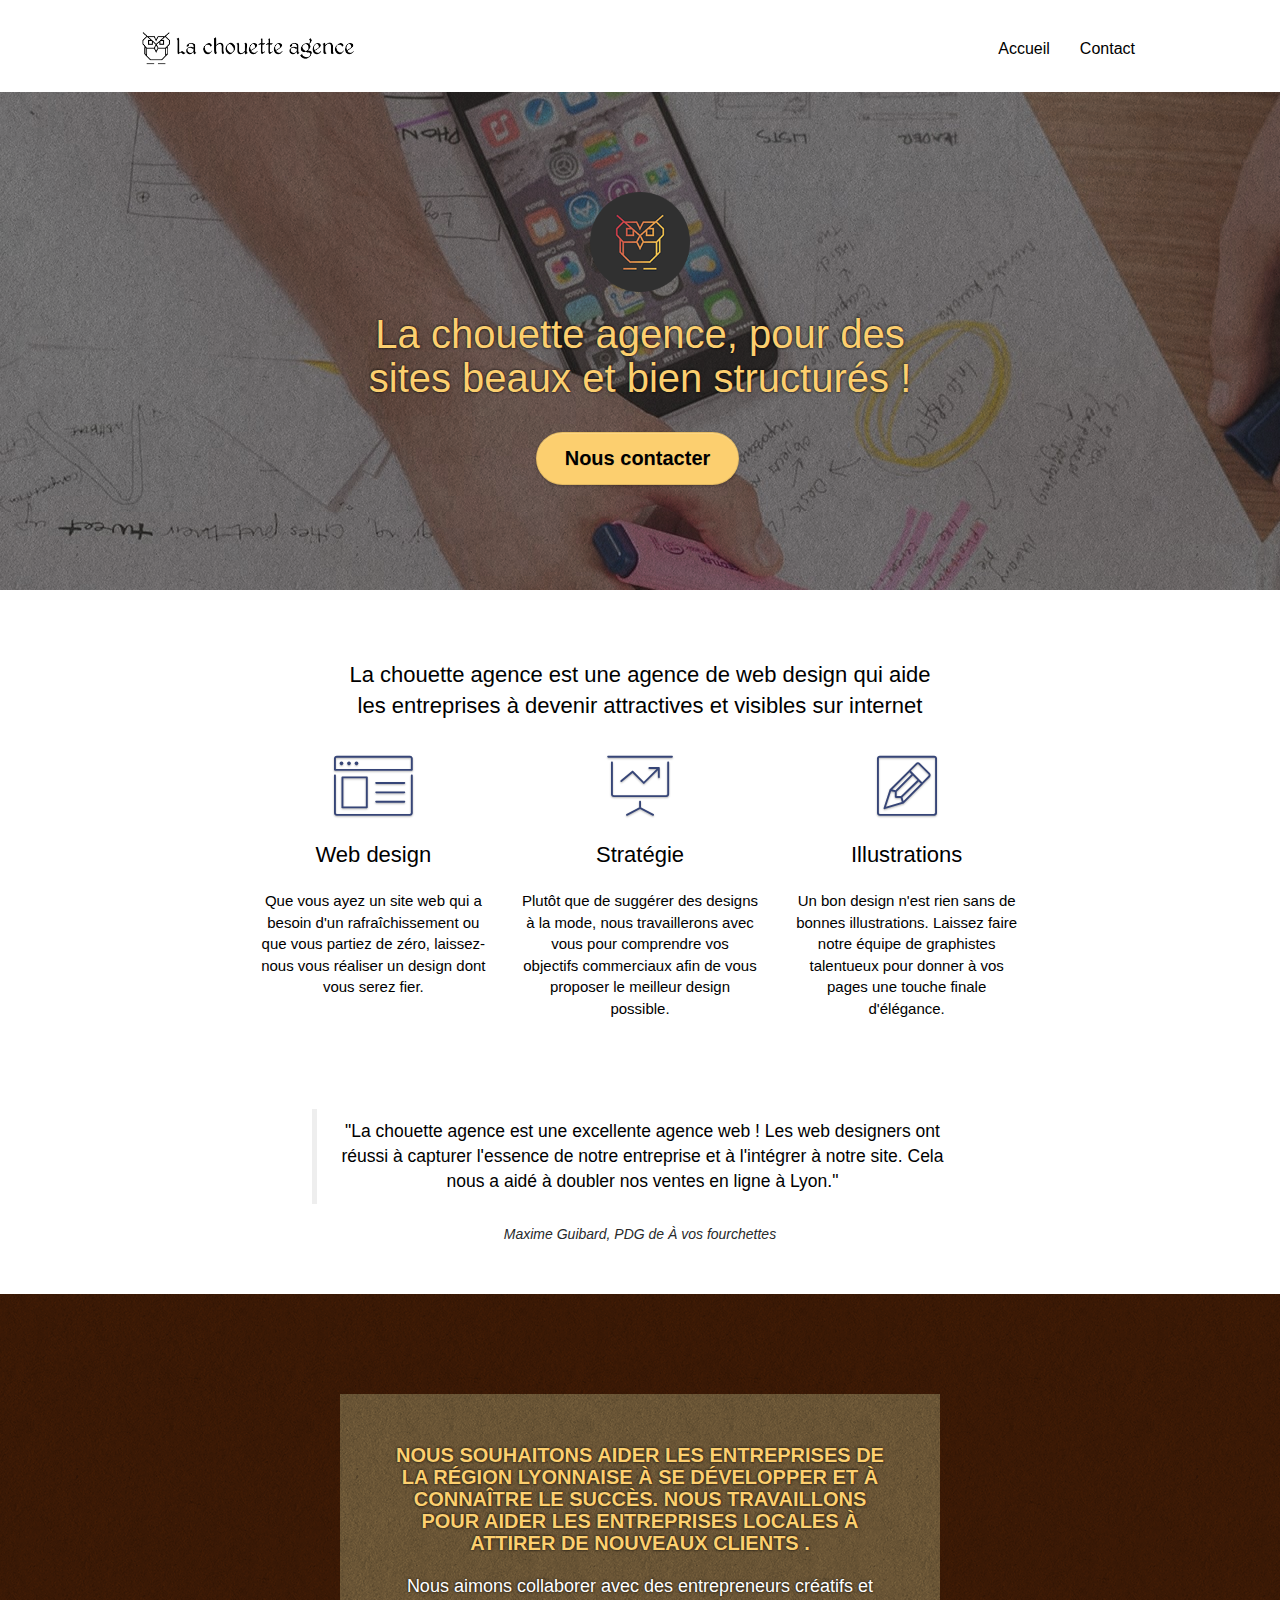
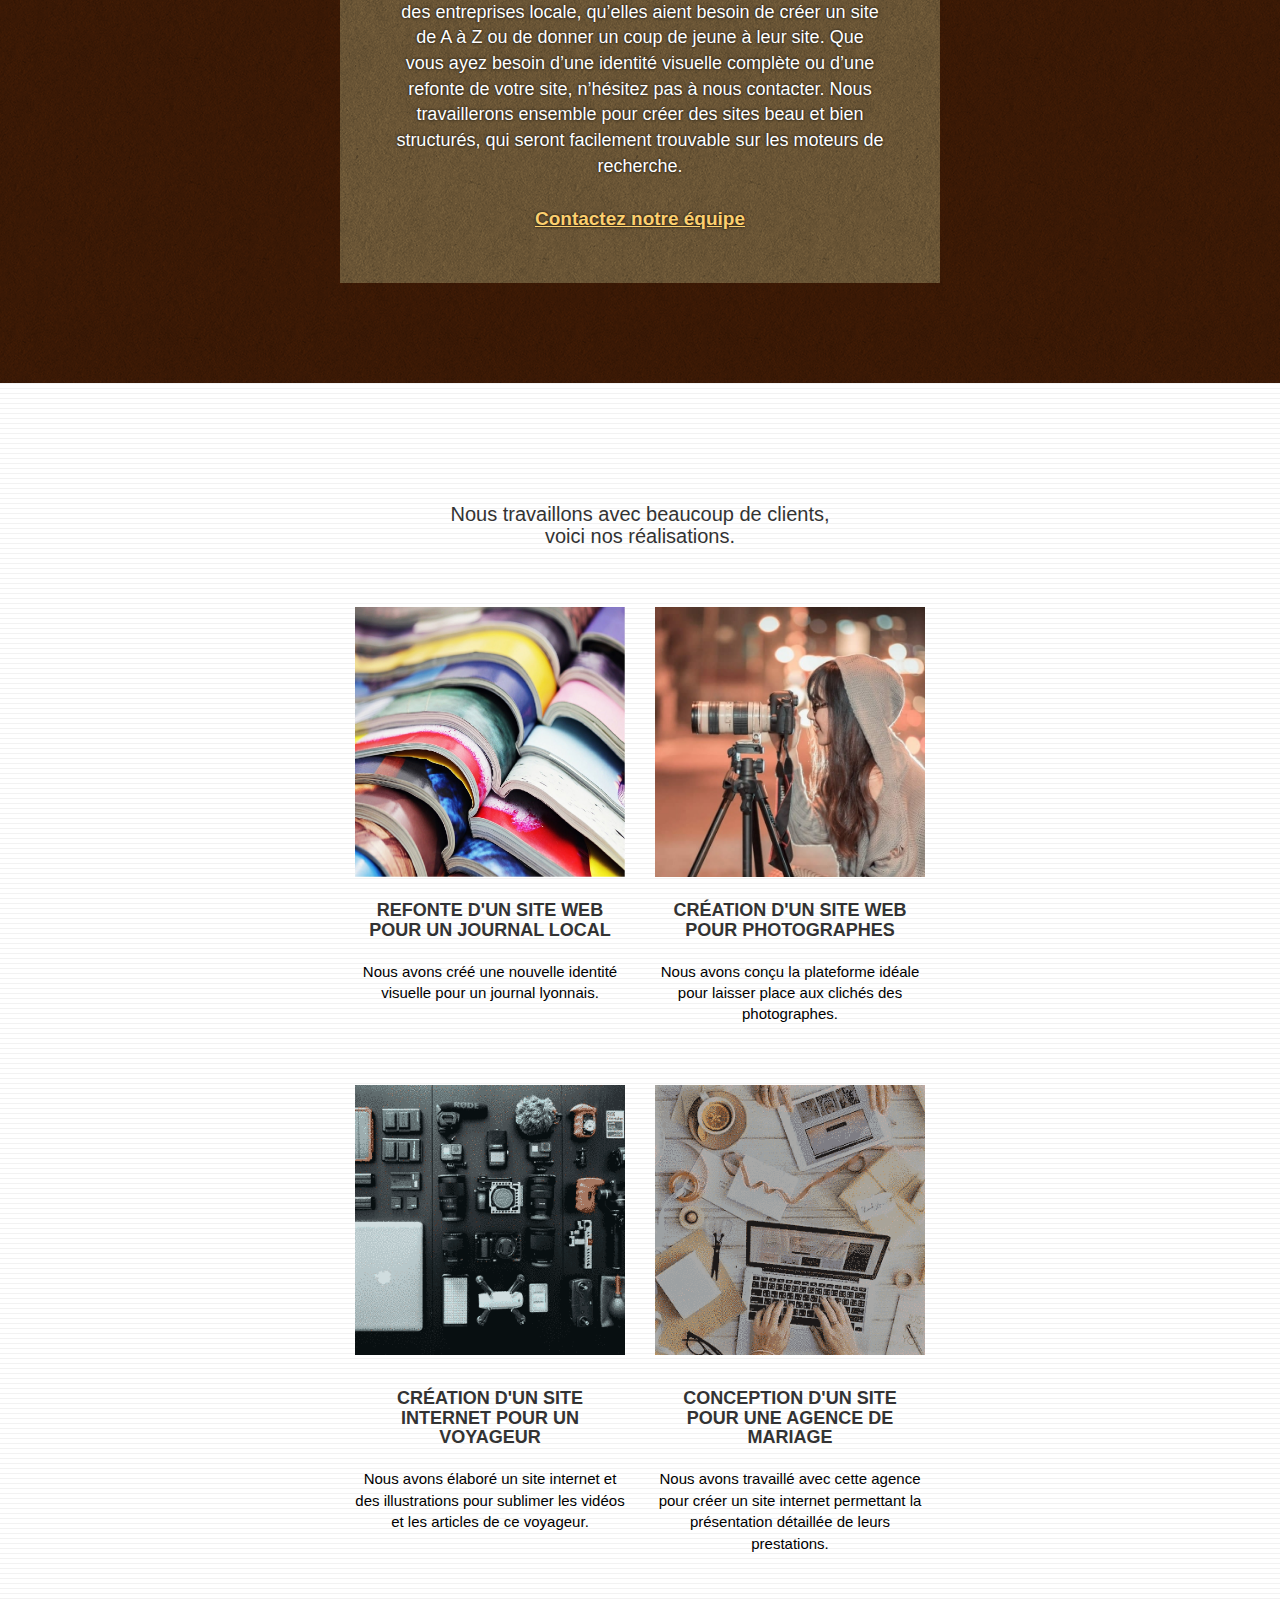
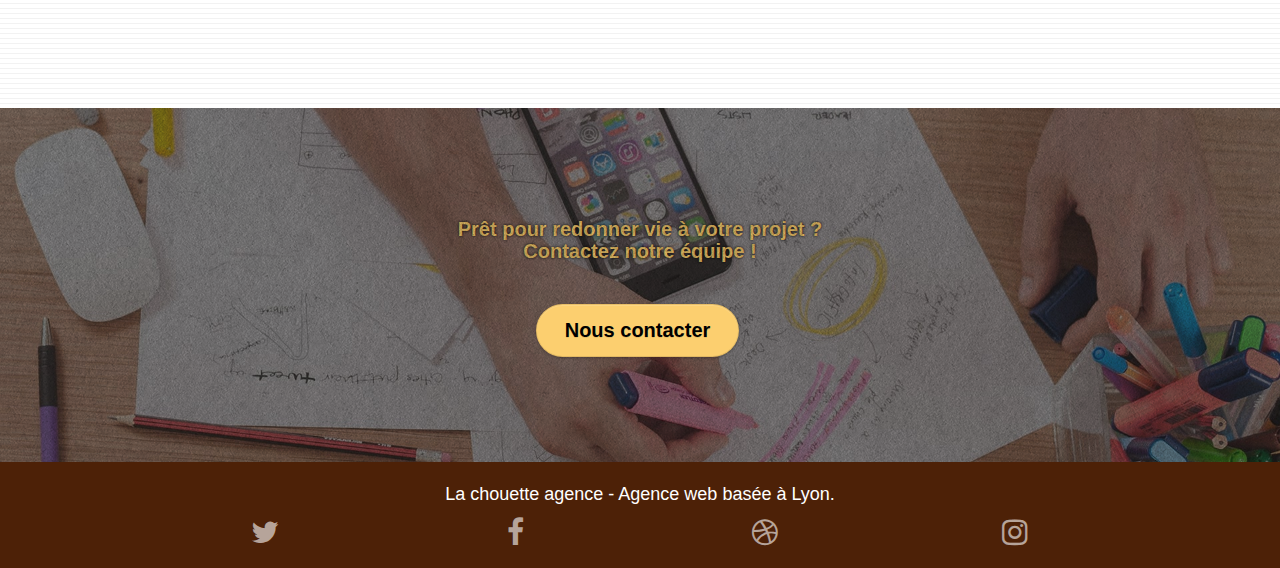
<file: index.html>
<!doctype html>
<html lang= "fr">
<head>
    <meta charset="utf-8">
    <title>La chouette agence, agence de web design à Lyon</title>
    <meta name="description" content="La chouette agence est une agence de web design basée sur Lyon qui aide les entreprises à devenir attractives et visibles sur internet en créant des sites beaux et bien structurés">
    <meta name="viewport" content="width=device-width, initial-scale=1.0, viewport-fit=cover">

    <link rel="shortcut icon" type="image/png" href="favicon.jpg">
	<link rel="stylesheet" type="text/css" href="./css/bootstrap.css">
	<link rel="stylesheet" type="text/css" href="style.min.css">
	<link rel="stylesheet" type="text/css" href="./css/font-awesome.css">
	<link rel="stylesheet" type="text/css" href="./css/et-line.css">
</head>

<body class="page-container">
	
	<header class="bloc bgc-white l-bloc " id="bloc-0">
		<div class="container bloc-sm">

			<nav class="navbar row">
				<div class="navbar-header">
					<a class="navbar-brand" href="index.html"><img src="img/la-chouette-agence.png" alt="logo la chouette agence" height="40"/></a>
					<button id="nav-toggle" type="button" class="ui-navbar-toggle navbar-toggle" data-toggle="collapse" data-target=".navbar-1">
						<span class="sr-only">Toggle navigation</span><span class="icon-bar"></span><span class="icon-bar"></span><span class="icon-bar"></span>
					</button>
				</div>
				<div class="collapse navbar-collapse navbar-1 special-dropdown-nav">
					<ul class="site-navigation nav navbar-nav">
						<li>
							<a href="index.html">Accueil</a>
						</li>
						<li>
							<a href="contact.html">Contact</a>
						</li>
					</ul>
				</div>
			</nav>
		</div>
	</header>
	
	<main>
		<div class="bloc bgc-dark-slate-blue bg-banniere d-bloc bg-t-edge bloc-bg-texture texture-paper b-parallax" id="bloc-1-hero">
			<div class="container bloc-lg">
				<div class="row tight-width-whitespace">
					<section class="col-sm-12">
						<img src="img/logo-chouette-agence.png" class="center-block image-resize-mode" width="100" alt="Logo la chouette agence"/>
						<h1 class="text-center hero-bloc-text tc-white ">
							La chouette agence, pour des sites beaux et bien structurés ! 
						</h1>
						<div class="text-center">
							<a href="contact.html" class="btn btn-lg btn-clean btn-rd cta-hero btn-atomic-tangerine" id="cta-hero">Nous contacter</a>
						</div>
					</section>
				</div>
			</div>
		</div>
		
		<div class="bloc bgc-white l-bloc" id="bloc-2-services">
			<div class="container bloc-md">
				<div class="row">
					<div class="col-sm-12 text-center">
						<h2>La chouette agence est une agence de web design qui aide <br> les entreprises à devenir attractives et visibles sur internet</h2>
					</div>
				</div>
				<div class="row voffset-lg med-width-whitespace">
					<section class="col-sm-4">
						<div class="text-center">
							<span class="et-icon-browser sm-shadow icon-dark-slate-blue icons icon-lg"></span>
						</div>
						<h2 class="mg-md text-center">
							Web design
						</h2>
						<p class="text-center ">
							Que vous ayez un site web qui a besoin d'un rafraîchissement ou que vous partiez de zéro, laissez-nous vous réaliser un design dont vous serez fier.
						</p>
					</section>
					<section class="col-sm-4">
						<div class="text-center">
							<span class="et-icon-presentation sm-shadow icon-dark-slate-blue icons icon-lg"></span>
						</div>
						<h2 class="mg-md text-center">
							Stratégie
						</h2>
						<p class="text-center ">
							Plutôt que de suggérer des designs à la mode, nous travaillerons avec vous pour comprendre vos objectifs commerciaux afin de vous proposer le meilleur design possible.<br>
						</p>
					</section>
					<section class="col-sm-4">
						<div class="text-center">
							<span class="et-icon-edit sm-shadow icon-dark-slate-blue icons icon-lg"></span>
						</div>
						<h2 class="mg-md text-center">
							Illustrations
						</h2>
						<p class="text-center ">
							Un bon design n'est rien sans de bonnes illustrations. Laissez faire notre équipe de graphistes talentueux pour donner à vos pages une touche finale d'élégance.
						</p>
					</section>
				</div>
				<div class="row voffset-lg voffset">
					<div class="col-xs-12 col-md-8 col-md-offset-2 text-center">
						<blockquote>"La chouette agence est une excellente agence web ! Les web designers ont réussi à capturer l'essence de notre entreprise et à l'intégrer à notre site. Cela nous a aidé à doubler nos ventes en ligne à Lyon."</blockquote>
						<cite> Maxime Guibard, PDG de À vos fourchettes</cite>
					</div>
				</div>
			</div>
		</div>
	
		<div class="bloc tc-white bgc-atomic-tangerine bg-presentation d-bloc bloc-bg-texture texture-paper b-parallax" id="bloc-3-what-i-do">
			<div class="container bloc-lg">
				<div class="row tight-width-whitespace black-background">
					<section class="col-sm-12">
						<h3 class="mg-md text-center tc-white">
							Nous souhaitons aider les entreprises de la région Lyonnaise à se développer et à connaître le succès. Nous travaillons pour aider les entreprises locales à attirer de nouveaux clients .<br>
						</h3>
						<p class="text-center white">
							Nous aimons collaborer avec des entrepreneurs créatifs et des entreprises locale, qu’elles aient besoin de créer un site de A à Z ou de donner un coup de jeune à leur site. Que vous ayez besoin d’une identité visuelle complète ou d’une refonte de votre site, n’hésitez pas à nous contacter. Nous travaillerons ensemble pour créer des sites beau et bien structurés, qui seront facilement trouvable sur les moteurs de recherche. <br><br><a class="ltc-white bold-link" href="contact.html">Contactez notre équipe</a><br>
						</p>
					</section>
				</div>
			</div>
		</div>
	
		<div class="bloc bgc-white bg-lines-h2-bg bg-repeat l-bloc" id="bloc-4-portfolio">
			<div class="container bloc-lg">
				<div class="row">
					<div class="col-sm-12 text-center h3-text-center">
						<h3>Nous travaillons avec beaucoup de clients, <br> voici nos réalisations.</h3>
					</div>
				</div>
				<div class="row tight-width-whitespace portfolio-row">
					<section class="col-sm-6">
						<a href="#" data-lightbox="img/illustration-journal.jpg" data-gallery-id="gallery-1" data-caption="Refonte d'un site web pour un journal local" data-frame="snapshot-lb"><img src="img/illustration-journal.jpg" alt="image d'illustration représentant des magazines et revues de presse pour la refonte d'un site pour journal local" class="img-responsive portfolio-thumb" /></a>
						<h4 class="mg-md text-center">
							Refonte d'un site web pour un journal local
						</h4>
						<p class="text-center">
							Nous avons créé une nouvelle identité visuelle pour un journal lyonnais.
						</p>
					</section>
					<div class="col-sm-6">
						<a href="#" data-lightbox="img/illustration-photographe.jpg" data-gallery-id="gallery-1" data-caption="Création d'un site web pour photographes" data-frame="snapshot-lb"><img src="img/illustration-photographe.jpg" class="img-responsive portfolio-thumb" alt="image d'illustration qui représente un photographe pour la création de site web pour photographe" /></a>
						<h4 class="mg-md text-center">
							Création d'un site web pour photographes
						</h4>
						<p class="text-center">
							Nous avons conçu la plateforme idéale pour laisser place aux clichés des photographes.
						</p>
					</div>
				</div>
				<div class="row tight-width-whitespace portfolio-row block-image">
					<section class="col-sm-6">
						<a href="#" data-lightbox="img/illustration-voyageur.bmp" data-gallery-id="gallery-1" data-caption="Création d'un site internet pour un voyageur" data-frame="snapshot-lb"><img src="img/illustration-voyageur.bmp" class="img-responsive portfolio-thumb" alt="image d'illustration représentant la Création d'un site web pour voyageur"/></a>
						<h4 class="mg-md text-center">
							Création d'un site internet pour un voyageur
						</h4>
						<p class="text-center">
							Nous avons élaboré un site internet et des illustrations pour sublimer les vidéos et les articles de ce voyageur.
						</p>
					</section>
					<section class="col-sm-6">
						<a href="#" data-lightbox="img/illustration-creation-site.bmp" data-gallery-id="gallery-1" data-caption="Conception d'un site pour une agence de mariage" data-frame="snapshot-lb"><img src="img/illustration-creation-site.bmp" class="img-responsive portfolio-thumb" alt="image d'illustration repésentant la création d'un site web pour une agence de mariage" /></a>
						<h4 class="mg-md text-center">
							Conception d'un site pour une agence de mariage
						</h4>
						<p class="text-center">
							Nous avons travaillé avec cette agence pour créer un site internet permettant la présentation détaillée de leurs prestations.
						</p>
					</section>
				</div>
			</div>
		</div>
	
		<div class="bloc bgc-dark-slate-blue bg-banniere d-bloc bloc-bg-texture texture-paper" id="bloc-5-cta">
			<div class="container bloc-lg">
				<section class="row">
					<h5 class="mg-md text-center tc-white h5-contact">
						Prêt pour redonner vie à votre projet ?<br>Contactez notre équipe !
					</h5>
					<div class="col-sm-12 text-center">
						<a href="contact.html" class="btn btn-atomic-tangerine btn-clean btn-rd btn-lg cta-hero">Nous contacter</a>
					</div>
				</section>
			</div>
		</div>
	</main>

	<footer class="bloc bgc-atomic-tangerine d-bloc" id="bloc-8">
		<div class="container bloc-sm">
			<div class="row">
				<div class="col-sm-12">
					<p class="text-center white">
						La chouette agence - Agence web basée à Lyon.<br>
					</p>
					<ul class="row row-no-gutters social">
						<li class="col-sm-3">
							<div class="text-center">
								<a aria-label="Twitter" class="social" href="index.html"><span class="fa fa-twitter icon-md"></span></a>
							</div>
						</li>
						<li class="col-sm-3">
							<div class="text-center">
								<a aria-label="Facebook" class="social" href="index.html"><span class="fa fa-facebook icon-md"></span></a>
							</div>
						</li>
						<li class="col-sm-3">
							<div class="text-center">
								<a aria-label="Dribbble" class="social" href="index.html"><span class="fa fa-dribbble icon-md"></span></a>
							</div>
						</li>
						<li class="col-sm-3">
							<div class="text-center">
								<a aria-label="Instagram" class="social" href="index.html"><span class="fa fa-instagram icon-md"></span></a>
							</div>
						</li>
					</ul>
				</div>
			</div>
		</div>
	</footer>
	
	<script defer src="./js/jquery-2.1.0.min.js"></script>
	<script defer src="./js/bootstrap.min.js"></script>
	<script defer src="./js/blocs.min.js"></script>
</body>
</html>
</file>
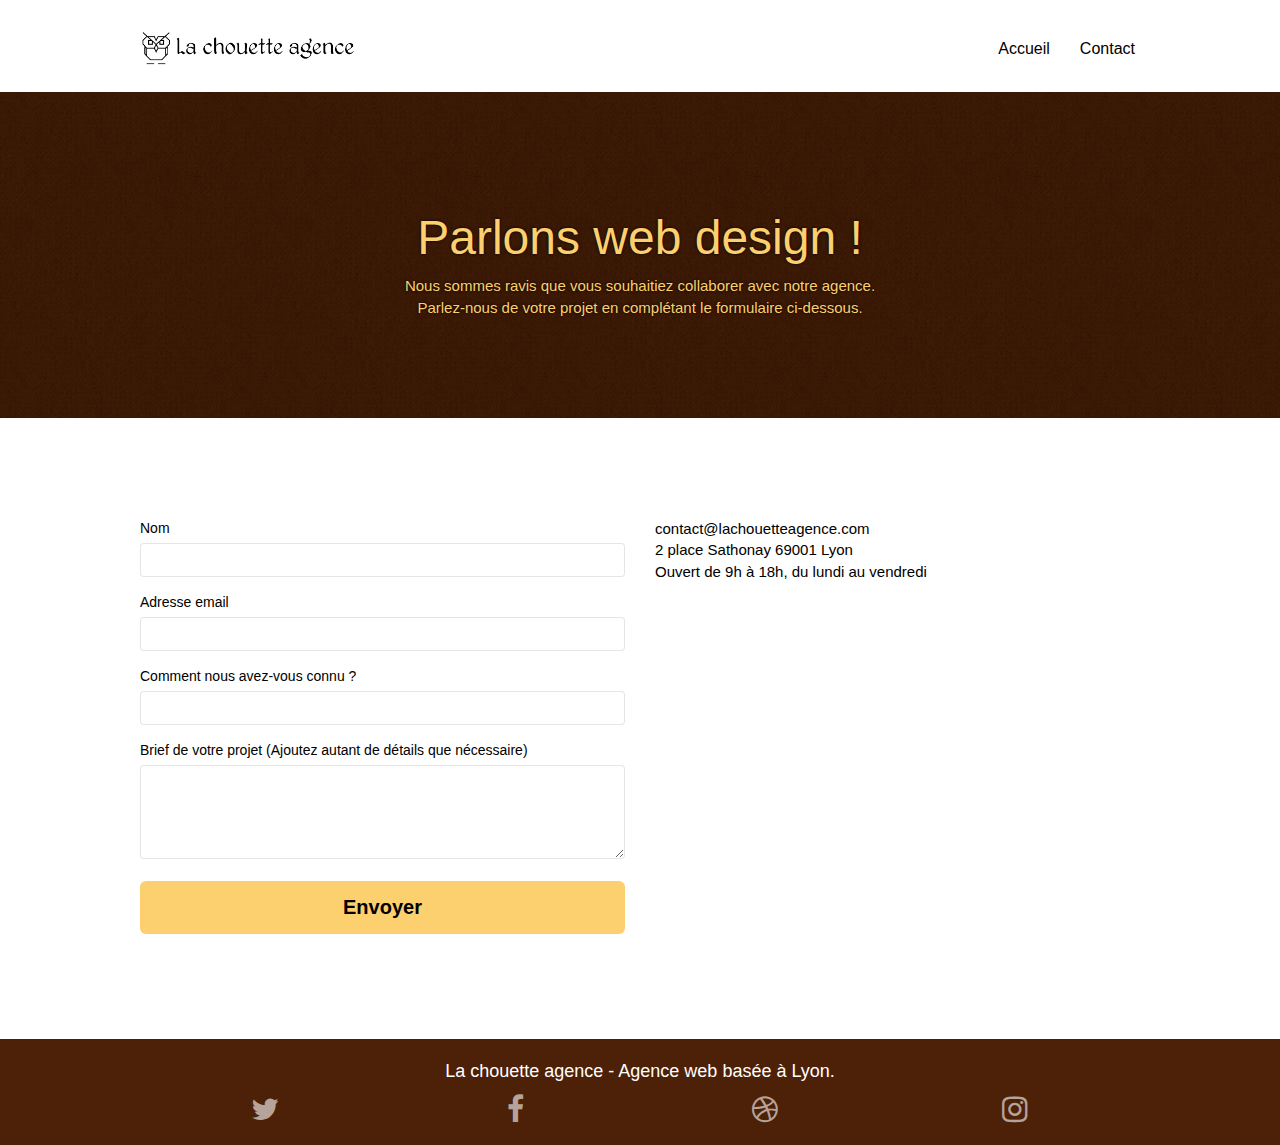
<file: contact.html>
<!doctype html>
<html lang="fr">
<head>
	<meta charset="utf-8">
    <title>Contact la chouette agence</title>
    <meta name="description" content="formulaire de contact de l'agence de webdesign la chouette agence">
    <meta name="viewport" content="width=device-width, initial-scale=1.0, viewport-fit=cover">

    <link rel="shortcut icon" type="image/png" href="favicon.jpg">
	<link rel="stylesheet" type="text/css" href="./css/bootstrap.css">
	<link rel="stylesheet" type="text/css" href="style.min.css">
	<link rel="stylesheet" type="text/css" href="./css/font-awesome.css">
	<link rel="stylesheet" type="text/css" href="./css/et-line.css">
</head>

<body class="page-container">
	<header class="bloc bgc-white l-bloc " id="bloc-0">
		<div class="container bloc-sm">
			<nav class="navbar row">
				<div class="navbar-header">
					<a class="navbar-brand" href="index.html"><img src="img/la-chouette-agence.png" alt="logo la chouette agence" height="40" /></a>
					<button id="nav-toggle" type="button" class="ui-navbar-toggle navbar-toggle" data-toggle="collapse" data-target=".navbar-1">
						<span class="sr-only">Toggle navigation</span><span class="icon-bar"></span><span class="icon-bar"></span><span class="icon-bar"></span>
					</button>
				</div>
				<div class="collapse navbar-collapse navbar-1 special-dropdown-nav">
					<ul class="site-navigation nav navbar-nav">
						<li>
							<a href="index.html">Accueil</a>
						</li>
						<li>
							<a href="contact.html">Contact</a>
						</li>
					</ul>
				</div>
			</nav>
		</div>
	</header>
	
	<main>
		<div class="bloc bg-dots-bg bg-repeat bgc-atomic-tangerine d-bloc bloc-bg-texture texture-paper" id="bloc-6">
			<div class="container bloc-lg">
				<div class="row">
					<section class="col-sm-12">
						<h1 class="text-center hero-bloc-text tc-white">
							Parlons web design !
						</h1>
						<p class="text-center mg-lg tc-white tight-width-whitespace">
							Nous sommes ravis que vous souhaitiez collaborer avec notre agence.<br>
							Parlez-nous de votre projet en complétant le formulaire ci-dessous.
						</p>
					</section>
				</div>
			</div>
		</div>
	
		<div class="bloc bgc-white l-bloc" id="bloc-7">
			<div class="container bloc-lg">
				<div class="row">
					<div class="col-sm-6">
						<form id="form_1" novalidate data-success-msg="Your message has been sent." data-fail-msg="Sorry it seems that our mail server is not responding, Sorry for the inconvenience!">
							<div class="form-group">
								<label for="name">
									Nom
								</label>
								<input id="name" class="form-control" required />
							</div>
							<div class="form-group">
								<label for="email">
									Adresse email
								</label>
								<input id="email" class="form-control" type="email" required />
							</div>
							<div class="form-group">
								<label for="input_504">
									Comment nous avez-vous connu ?
								</label>
								<input class="form-control" type="email" required id="input_504" />
							</div>
							<div class="form-group">
								<label for="message">
									Brief de votre projet (Ajoutez autant de détails que nécessaire)<br>
								</label><textarea id="message" class="form-control" rows="4" cols="50" required></textarea>
							</div> 
							<button class="bloc-button btn btn-lg btn-block cta-hero btn-atomic-tangerine" type="submit">
								Envoyer
							</button>
						</form>
					</div>
					<div class="col-sm-6">
						<p>
							contact@lachouetteagence.com<br>2 place Sathonay 69001 Lyon<br>Ouvert de 9h à 18h, du lundi au vendredi<br>
						</p>
					</div>
				</div>
			</div>
		</div>
		
		<a class="bloc-button btn btn-d scrollToTop" onclick="scrollToTarget('1')"><span class="fa fa-chevron-up"></span></a>
	</main>	

	<footer class="bloc bgc-atomic-tangerine d-bloc" id="bloc-8">
		<div class="container bloc-sm">
			<div class="row">
				<div class="col-sm-12">
					<p class="text-center white">
						La chouette agence - Agence web basée à Lyon.<br>
					</p>
					<ul class="row row-no-gutters social">
						<li class="col-sm-3">
							<div class="text-center">
								<a aria-label="Twitter" class="social" href="index.html"><span class="fa fa-twitter icon-md"></span></a>
							</div>
						</li>
						<li class="col-sm-3">
							<div class="text-center">
								<a aria-label="Facebook" class="social" href="index.html"><span class="fa fa-facebook icon-md"></span></a>
							</div>
						</li>
						<li class="col-sm-3">
							<div class="text-center">
								<a aria-label="Dribbble" class="social" href="index.html"><span class="fa fa-dribbble icon-md"></span></a>
							</div>
						</li>
						<li class="col-sm-3">
							<div class="text-center">
								<a aria-label="Instagram" class="social" href="index.html"><span class="fa fa-instagram icon-md"></span></a>
							</div>
						</li>
					</ul>
				</div>
			</div>
		</div>
	</footer>

	<script defer src="./js/jquery-2.1.0.min.js"></script>
	<script defer src="./js/bootstrap.min.js"></script>
	<script defer src="./js/blocs.min.js"></script>
</body>
</html>
</file>
<file: css/et-line.css>
@font-face {
    font-family: et-line;
    src: url(../fonts/et-line.eot);
    src: url(../fonts/et-line.eot?#iefix) format('embedded-opentype'), url(../fonts/et-line.woff) format('woff'), url(../fonts/et-line.ttf) format('truetype'), url(../fonts/et-line.svg#et-line) format('svg');
    font-weight: 400;
    font-style: normal
}

.et-icon-adjustments,
.et-icon-alarmclock,
.et-icon-anchor,
.et-icon-aperture,
.et-icon-attachment,
.et-icon-bargraph,
.et-icon-basket,
.et-icon-beaker,
.et-icon-bike,
.et-icon-book-open,
.et-icon-briefcase,
.et-icon-browser,
.et-icon-calendar,
.et-icon-camera,
.et-icon-caution,
.et-icon-chat,
.et-icon-circle-compass,
.et-icon-clipboard,
.et-icon-clock,
.et-icon-cloud,
.et-icon-compass,
.et-icon-desktop,
.et-icon-dial,
.et-icon-document,
.et-icon-documents,
.et-icon-download,
.et-icon-dribbble,
.et-icon-edit,
.et-icon-envelope,
.et-icon-expand,
.et-icon-facebook,
.et-icon-flag,
.et-icon-focus,
.et-icon-gears,
.et-icon-genius,
.et-icon-gift,
.et-icon-global,
.et-icon-globe,
.et-icon-googleplus,
.et-icon-grid,
.et-icon-happy,
.et-icon-hazardous,
.et-icon-heart,
.et-icon-hotairballoon,
.et-icon-hourglass,
.et-icon-key,
.et-icon-laptop,
.et-icon-layers,
.et-icon-lifesaver,
.et-icon-lightbulb,
.et-icon-linegraph,
.et-icon-linkedin,
.et-icon-lock,
.et-icon-magnifying-glass,
.et-icon-map,
.et-icon-map-pin,
.et-icon-megaphone,
.et-icon-mic,
.et-icon-mobile,
.et-icon-newspaper,
.et-icon-notebook,
.et-icon-paintbrush,
.et-icon-paperclip,
.et-icon-pencil,
.et-icon-phone,
.et-icon-picture,
.et-icon-pictures,
.et-icon-piechart,
.et-icon-presentation,
.et-icon-pricetags,
.et-icon-printer,
.et-icon-profile-female,
.et-icon-profile-male,
.et-icon-puzzle,
.et-icon-quote,
.et-icon-recycle,
.et-icon-refresh,
.et-icon-ribbon,
.et-icon-rss,
.et-icon-sad,
.et-icon-scissors,
.et-icon-scope,
.et-icon-search,
.et-icon-shield,
.et-icon-speedometer,
.et-icon-strategy,
.et-icon-streetsign,
.et-icon-tablet,
.et-icon-target,
.et-icon-telescope,
.et-icon-toolbox,
.et-icon-tools,
.et-icon-tools-2,
.et-icon-trophy,
.et-icon-tumblr,
.et-icon-twitter,
.et-icon-upload,
.et-icon-video,
.et-icon-wallet,
.et-icon-wine {
    font-family: et-line;
    speak: none;
    font-style: normal;
    font-weight: 400;
    font-variant: normal;
    text-transform: none;
    line-height: 1;
    -webkit-font-smoothing: antialiased;
    -moz-osx-font-smoothing: grayscale;
    display: inline-block
}

.et-icon-mobile:before {
    content: "\e000"
}

.et-icon-laptop:before {
    content: "\e001"
}

.et-icon-desktop:before {
    content: "\e002"
}

.et-icon-tablet:before {
    content: "\e003"
}

.et-icon-phone:before {
    content: "\e004"
}

.et-icon-document:before {
    content: "\e005"
}

.et-icon-documents:before {
    content: "\e006"
}

.et-icon-search:before {
    content: "\e007"
}

.et-icon-clipboard:before {
    content: "\e008"
}

.et-icon-newspaper:before {
    content: "\e009"
}

.et-icon-notebook:before {
    content: "\e00a"
}

.et-icon-book-open:before {
    content: "\e00b"
}

.et-icon-browser:before {
    content: "\e00c"
}

.et-icon-calendar:before {
    content: "\e00d"
}

.et-icon-presentation:before {
    content: "\e00e"
}

.et-icon-picture:before {
    content: "\e00f"
}

.et-icon-pictures:before {
    content: "\e010"
}

.et-icon-video:before {
    content: "\e011"
}

.et-icon-camera:before {
    content: "\e012"
}

.et-icon-printer:before {
    content: "\e013"
}

.et-icon-toolbox:before {
    content: "\e014"
}

.et-icon-briefcase:before {
    content: "\e015"
}

.et-icon-wallet:before {
    content: "\e016"
}

.et-icon-gift:before {
    content: "\e017"
}

.et-icon-bargraph:before {
    content: "\e018"
}

.et-icon-grid:before {
    content: "\e019"
}

.et-icon-expand:before {
    content: "\e01a"
}

.et-icon-focus:before {
    content: "\e01b"
}

.et-icon-edit:before {
    content: "\e01c"
}

.et-icon-adjustments:before {
    content: "\e01d"
}

.et-icon-ribbon:before {
    content: "\e01e"
}

.et-icon-hourglass:before {
    content: "\e01f"
}

.et-icon-lock:before {
    content: "\e020"
}

.et-icon-megaphone:before {
    content: "\e021"
}

.et-icon-shield:before {
    content: "\e022"
}

.et-icon-trophy:before {
    content: "\e023"
}

.et-icon-flag:before {
    content: "\e024"
}

.et-icon-map:before {
    content: "\e025"
}

.et-icon-puzzle:before {
    content: "\e026"
}

.et-icon-basket:before {
    content: "\e027"
}

.et-icon-envelope:before {
    content: "\e028"
}

.et-icon-streetsign:before {
    content: "\e029"
}

.et-icon-telescope:before {
    content: "\e02a"
}

.et-icon-gears:before {
    content: "\e02b"
}

.et-icon-key:before {
    content: "\e02c"
}

.et-icon-paperclip:before {
    content: "\e02d"
}

.et-icon-attachment:before {
    content: "\e02e"
}

.et-icon-pricetags:before {
    content: "\e02f"
}

.et-icon-lightbulb:before {
    content: "\e030"
}

.et-icon-layers:before {
    content: "\e031"
}

.et-icon-pencil:before {
    content: "\e032"
}

.et-icon-tools:before {
    content: "\e033"
}

.et-icon-tools-2:before {
    content: "\e034"
}

.et-icon-scissors:before {
    content: "\e035"
}

.et-icon-paintbrush:before {
    content: "\e036"
}

.et-icon-magnifying-glass:before {
    content: "\e037"
}

.et-icon-circle-compass:before {
    content: "\e038"
}

.et-icon-linegraph:before {
    content: "\e039"
}

.et-icon-mic:before {
    content: "\e03a"
}

.et-icon-strategy:before {
    content: "\e03b"
}

.et-icon-beaker:before {
    content: "\e03c"
}

.et-icon-caution:before {
    content: "\e03d"
}

.et-icon-recycle:before {
    content: "\e03e"
}

.et-icon-anchor:before {
    content: "\e03f"
}

.et-icon-profile-male:before {
    content: "\e040"
}

.et-icon-profile-female:before {
    content: "\e041"
}

.et-icon-bike:before {
    content: "\e042"
}

.et-icon-wine:before {
    content: "\e043"
}

.et-icon-hotairballoon:before {
    content: "\e044"
}

.et-icon-globe:before {
    content: "\e045"
}

.et-icon-genius:before {
    content: "\e046"
}

.et-icon-map-pin:before {
    content: "\e047"
}

.et-icon-dial:before {
    content: "\e048"
}

.et-icon-chat:before {
    content: "\e049"
}

.et-icon-heart:before {
    content: "\e04a"
}

.et-icon-cloud:before {
    content: "\e04b"
}

.et-icon-upload:before {
    content: "\e04c"
}

.et-icon-download:before {
    content: "\e04d"
}

.et-icon-target:before {
    content: "\e04e"
}

.et-icon-hazardous:before {
    content: "\e04f"
}

.et-icon-piechart:before {
    content: "\e050"
}

.et-icon-speedometer:before {
    content: "\e051"
}

.et-icon-global:before {
    content: "\e052"
}

.et-icon-compass:before {
    content: "\e053"
}

.et-icon-lifesaver:before {
    content: "\e054"
}

.et-icon-clock:before {
    content: "\e055"
}

.et-icon-aperture:before {
    content: "\e056"
}

.et-icon-quote:before {
    content: "\e057"
}

.et-icon-scope:before {
    content: "\e058"
}

.et-icon-alarmclock:before {
    content: "\e059"
}

.et-icon-refresh:before {
    content: "\e05a"
}

.et-icon-happy:before {
    content: "\e05b"
}

.et-icon-sad:before {
    content: "\e05c"
}

.et-icon-facebook:before {
    content: "\e05d"
}

.et-icon-twitter:before {
    content: "\e05e"
}

.et-icon-googleplus:before {
    content: "\e05f"
}

.et-icon-rss:before {
    content: "\e060"
}

.et-icon-tumblr:before {
    content: "\e061"
}

.et-icon-linkedin:before {
    content: "\e062"
}

.et-icon-dribbble:before {
    content: "\e063"
}
</file>
<file: style.min.css>
body{margin:0;padding:0;background:#fff;overflow-x:hidden;-webkit-font-smoothing:antialiased;-moz-osx-font-smoothing:grayscale}a,button{transition:all .3s ease-in-out;outline:0!important}a:hover{text-decoration:none;cursor:pointer}#page-loading-blocs-notifaction{position:fixed;top:0;bottom:0;width:100%;z-index:100000;background:#fff url(img/pageload-spinner.gif) no-repeat center center}.bloc{width:100%;clear:both;background:50% 50% no-repeat;padding:0 50px;-webkit-background-size:cover;-moz-background-size:cover;-o-background-size:cover;background-size:cover;position:relative}.bloc .container{padding-left:0;padding-right:0}.bloc-lg{padding:100px 50px}.bloc-md{padding:50px}.bloc-sm{padding:20px 50px}.bg-b-edge,.bg-bl-edge,.bg-br-edge,.bg-center,.bg-l-edge,.bg-r-edge,.bg-repeat,.bg-t-edge,.bg-tl-edge,.bg-tr-edge{-webkit-background-size:auto!important;-moz-background-size:auto!important;-o-background-size:auto!important;background-size:auto!important}.bg-repeat{background:repeat}.bg-t-edge{background:top no-repeat}.bloc-bg-texture::before{content:"";background-size:2px 2px;position:absolute;top:0;bottom:0;left:0;right:0}.texture-paper::before{background:url(img/texture-paper.png);background-size:280px 280px}.b-parallax{background-attachment:fixed}.d-bloc{color:rgba(255,255,255,.7)}.d-bloc button:hover{color:rgba(255,255,255,.9)}.d-bloc .icon-round,.d-bloc .icon-rounded,.d-bloc .icon-semi-rounded-a,.d-bloc .icon-semi-rounded-b,.d-bloc .icon-square{border-color:rgba(255,255,255,.9)}.d-bloc .divider-h span{border-color:rgba(255,255,255,.2)}.d-bloc .a-btn,.d-bloc .navbar a,.d-bloc .navbar-brand,.d-bloc a .icon-lg,.d-bloc a .icon-md,.d-bloc a .icon-sm,.d-bloc a .icon-xl,.d-bloc h1 a,.d-bloc h2 a,.d-bloc h3 a,.d-bloc h4 a,.d-bloc h5 a,.d-bloc h6 a,.d-bloc p a{color:rgba(255,255,255,.6)}.d-bloc .a-btn:hover,.d-bloc .navbar a:hover,.d-bloc .navbar-brand:hover,.d-bloc a:hover .icon-lg,.d-bloc a:hover .icon-md,.d-bloc a:hover .icon-sm,.d-bloc a:hover .icon-xl,.d-bloc h1 a:hover,.d-bloc h2 a:hover,.d-bloc h3 a:hover,.d-bloc h4 a:hover,.d-bloc h5 a:hover,.d-bloc h6 a:hover,.d-bloc p a:hover{color:#fff}.d-bloc .navbar-toggle .icon-bar{background:#fff}.d-bloc .btn-wire,.d-bloc .btn-wire:hover{color:#fff;border-color:#fff}.d-bloc .panel{color:rgba(0,0,0,.5)}.d-bloc .panel button:hover{color:rgba(0,0,0,.7)}.d-bloc .panel icon{border-color:rgba(0,0,0,.7)}.d-bloc .panel .divider-h span{border-color:rgba(0,0,0,.1)}.d-bloc .panel .a-btn{color:rgba(0,0,0,.6)}.d-bloc .panel .a-btn:hover{color:#000}.d-bloc .panel .btn-wire,.d-bloc .panel .btn-wire:hover{color:rgba(0,0,0,.7);border-color:rgba(0,0,0,.3)}.d-bloc .panel,.l-bloc{color:rgba(0,0,0,.5)}.d-bloc .panel button:hover,.l-bloc button:hover{color:rgba(0,0,0,.7)}.l-bloc .icon-round,.l-bloc .icon-rounded,.l-bloc .icon-semi-rounded-a,.l-bloc .icon-semi-rounded-b,.l-bloc .icon-square{border-color:rgba(0,0,0,.7)}.d-bloc .panel .divider-h span,.l-bloc .divider-h span{border-color:rgba(0,0,0,.1)}.d-bloc .panel .a-btn,.l-bloc .a-btn,.l-bloc .navbar a,.l-bloc .navbar-brand,.l-bloc a .icon-lg,.l-bloc a .icon-md,.l-bloc a .icon-sm,.l-bloc a .icon-xl,.l-bloc h1 a,.l-bloc h2 a,.l-bloc h3 a,.l-bloc h4 a,.l-bloc h5 a,.l-bloc h6 a,.l-bloc p a{color:rgba(0,0,0,.6)}.d-bloc .panel .a-btn:hover,.l-bloc .a-btn:hover,.l-bloc .navbar a:hover,.l-bloc .navbar-brand:hover,.l-bloc a:hover .icon-lg,.l-bloc a:hover .icon-md,.l-bloc a:hover .icon-sm,.l-bloc a:hover .icon-xl,.l-bloc h1 a:hover,.l-bloc h2 a:hover,.l-bloc h3 a:hover,.l-bloc h4 a:hover,.l-bloc h5 a:hover,.l-bloc h6 a:hover,.l-bloc p a:hover{color:#000}.l-bloc .navbar-toggle .icon-bar{color:rgba(0,0,0,.6)}.d-bloc .panel .btn-wire,.d-bloc .panel .btn-wire:hover,.l-bloc .btn-wire,.l-bloc .btn-wire:hover{color:rgba(0,0,0,.7);border-color:rgba(0,0,0,.3)}.voffset{margin-top:30px}.voffset-lg{margin-top:80px}.row-no-gutters{margin-right:0;margin-left:0}.row{list-style:none;padding-left:0}.row.row-no-gutters>[class*=" col-"],.row.row-no-gutters>[class^=col-]{padding-right:0;padding-left:0}#bloc-1-hero h1{font-size:40px}.navbar{margin-bottom:0;z-index:1}.navbar-brand{height:auto;padding:3px 15px;font-size:25px;font-weight:400;font-weight:600;line-height:44px}.navbar-brand img{max-height:200px;margin:0 5px 0 0;display:inline}.navbar-brand img[src$=svg]{min-width:100px}.nav-center .navbar-brand img{margin:0}.navbar .nav{padding-top:2px;margin-right:-16px;float:right;z-index:1}.nav>li{float:left;margin-top:4px;font-size:16px}.navbar-nav .open .dropdown-menu>li>a{text-align:inherit}.nav>li a:focus,.nav>li a:hover{background:0 0}.navbar-toggle{margin:10px 10px 0 0;border:0}.navbar-toggle:hover{background:0 0!important}.navbar-toggle .icon-bar{background-color:rgba(0,0,0,.5);width:26px}.nav-invert .navbar .nav{float:left}.nav-invert .navbar-brand,.nav-invert .navbar-header{float:right;position:relative;z-index:2}@media (min-width:768px){.site-navigation{position:absolute;top:50%;right:20px;transform:translate(0,-50%);-webkit-transform:translateY(-50%)}.nav>li .dropdown-menu a,.nav>li .dropdown-menu a:hover{color:#484848}.nav-invert .site-navigation{left:0;right:0}.nav-center{text-align:center}.nav-center .navbar-header{width:100%}.nav-center .nav>li,.nav-center .navbar-brand,.nav-center .navbar-header{float:none;display:inline-block}.nav-center .site-navigation{position:relative;width:100%;right:0;margin-right:0;margin-top:20px}.nav-center.mini-nav .navbar-toggle{float:none;margin:10px auto 0}}.nav>li>.dropdown a{background:0 0!important;display:block;padding:14px 15px}nav .caret{margin:0 5px}.dropdown-menu .dropdown-menu{top:-8px;left:100%}.dropdown-menu .dropmenu-flow-right{top:100%;left:0;margin-left:-1px;border-top-left-radius:0;border-top-right-radius:0}.dropdown-menu .dropdown span{border:4px solid #000;border-top-color:transparent;border-right-color:transparent;border-bottom-color:transparent;margin:6px -5px 0 0!important;float:right}.mg-md{margin-top:10px;margin-bottom:20px}.mg-lg{margin-top:10px;margin-bottom:40px}.btn{margin:0 5px 5px 0}.btn.pull-right{margin:0 0 5px 5px}.btn-d,.btn-d:focus,.btn-d:hover{color:#fff;background:rgba(0,0,0,.3)}button{outline:0!important}.btn-rd{border-radius:40px}.btn-clean{border:1px solid rgba(0,0,0,.08);border-bottom-color:rgba(0,0,0,.1);text-shadow:0 1px 0 rgba(0,0,1,.1);box-shadow:0 1px 3px rgba(0,0,1,.25),inset 0 1px 0 0 rgba(255,255,255,.15)}.icon-md{font-size:30px!important}.icon-lg{font-size:60px!important}.sm-shadow{text-shadow:0 1px 2px rgba(0,0,0,.3)}.panel-sq,.panel-sq .panel-footer,.panel-sq .panel-heading{border-radius:0}.panel-rd{border-radius:30px}.panel-rd .panel-heading{border-radius:29px 29px 0 0}.panel-rd .panel-footer{border-radius:0 0 29px 29px}.form-control{border-color:rgba(0,0,0,.1);box-shadow:none}.scrollToTop{width:40px;height:40px;position:fixed;bottom:20px;right:20px;opacity:0;z-index:500;transition:all .3s ease-in-out}.scrollToTop span{margin-top:6px}.showScrollTop{font-size:14px;opacity:1}a[data-lightbox]{position:relative;display:block;text-align:center}a[data-lightbox]:hover::before{content:"+";font-family:HelveticaNeue-Light,"Helvetica Neue Light","Helvetica Neue",Helvetica,Arial;font-size:32px;width:50px;height:50px;margin-left:-25px;border-radius:50%;background:rgba(0,0,0,.6);color:#fff;font-weight:100;z-index:1;position:absolute;top:50%;transform:translateY(-50%);-webkit-transform:translateY(-50%)}a[data-lightbox]:hover img{opacity:.6;-webkit-animation-fill-mode:none;animation-fill-mode:none}#lightbox-modal{display:flex;align-items:center}#lightbox-modal .modal-dialog{width:90%;max-width:900px;margin:0 auto 0}#lightbox-modal .modal-dialog img{max-height:90vh;margin:0 auto}.lightbox-caption{padding:20px;color:#fff;background:rgba(0,0,0,.5);position:absolute;left:15px;right:15px;bottom:5px}.close-lightbox{color:#fff;font-size:30px;position:absolute;top:20px;right:20px;z-index:20;background:rgba(0,0,0,.5);border:none;line-height:30px;padding:0 9px 5px;opacity:.3}.close-lightbox:hover,.next-lightbox:hover,.prev-lightbox:hover{opacity:1;color:#fff}.next-lightbox,.prev-lightbox{font-size:20px;color:rgba(255,255,255,.9);background:rgba(0,0,0,.5);transition:all .2s ease-in-out;position:absolute;top:45%;z-index:1;opacity:.4}.next-lightbox{padding:6px 8px 1px 13px;right:25px}.prev-lightbox{padding:6px 13px 1px 10px;left:25px}.snapshot-lb .modal-body{padding-bottom:45px}.snapshot-lb .lightbox-caption{padding:0;color:rgba(0,0,0,.5);background:0 0}.btn,a,h1,h2,h3,h4,h5,h6,label,p{font-family:helvetica;font-weight:400;color:#000!important}h5.h5-contact{font-size:2rem;font-weight:700;text-shadow:0 0 3px #000}.container{max-width:1000px}.hero-bloc-text{font-size:48px}.hero-bloc-text-sub{font-size:36px}.statement-bloc-text{line-height:26px;font-style:italic;font-size:20px;text-align:center;font-weight:lighter;max-width:520px;margin:auto auto auto auto}p{font-size:1.5rem}blockquote{color:#000}cite{color:#272a2b}.tight-width-whitespace{max-width:600px;margin:auto auto auto auto}.h1{font-size:20px;font-family:"Open Sans"}.cta-hero{margin-top:22px;color:#fff!important;padding:12px 28px 12px 28px;font-size:2rem;font-weight:700}.social{margin:auto auto auto auto}h2{font-size:22px;line-height:1.4em}h3{font-size:20px;text-transform:uppercase;font-weight:700;color:#333!important}.h3-text-center h3{text-transform:none;font-weight:400;color:#000}.med-width-whitespace{max-width:800px;margin:auto auto auto auto;box-shadow:0 0 0 #000}h1{color:#333!important}h4{color:#333!important;text-transform:uppercase;font-weight:700}.icons{margin-bottom:14px;margin-top:24px}.white{color:#fff!important;font-size:1.8rem}.portfolio-thumb{margin-bottom:24px}.portfolio-row{margin-bottom:44px;margin-top:50px}.avatar{box-shadow:0 4px 9px rgba(0,0,0,.3)}.black-background{background-color:rgba(165,147,99,.7);padding:40px 40px 40px 40px}.bold-link{font-weight:900;text-decoration:underline!important}.bgc-white{background-color:#fff}.bgc-dark-slate-blue{background-color:#364577}.bgc-atomic-tangerine{background-color:#4d2107}.tc-white{color:#fccf6f!important;text-shadow:0 0 3px #000}.btn-atomic-tangerine{background:#fccf6f;color:#000!important}.btn-atomic-tangerine:hover{background:#4d2107!important;color:#fccf6f!important}.ltc-white{color:#fccf6f!important;font-size:1.9rem}.ltc-white:hover{color:#4d2107!important;text-shadow:0 0 1px #fff}.ltc-atomic-tangerine{color:#f3976c!important}.ltc-atomic-tangerine:hover{color:#c27956!important}.icon-dark-slate-blue{color:#364577!important;border-color:#364577!important}.bg-dots-bg{background-image:url(img/dots-bg.png)}.bg-lines-h2-bg{background-image:url(img/lines-h2-bg.png)}.bg-banniere{background-image:url(img/la-chouette-agence-banniere.jpg)}.bg-presentation{background-image:url(img/image-de-presentation.bmp)}@media (max-width:1024px){.bloc-tile-2.full-width-bloc .container,.bloc-tile-3.full-width-bloc .container,.bloc-tile-4.full-width-bloc .container,.bloc.full-width-bloc{padding-left:0;padding-right:0}}@media (max-width:992px) and (min-width:768px){.navbar .nav{max-width:80%}.nav-center.navbar .nav{max-width:100%}}@media only screen and (min-device-width:768px) and (max-device-width:1024px) and (orientation:landscape){.b-parallax{background-attachment:scroll}}@media only screen and (min-device-width:1024px) and (max-device-width:1366px) and (-webkit-min-device-pixel-ratio:1.5){.b-parallax{background-attachment:scroll}}@media (max-width:991px){.container{width:100%}.b-parallax{background-attachment:scroll}#hero-bloc,.page-container{overflow-x:hidden;position:relative}.bloc{padding-left:constant(safe-area-inset-left);padding-right:constant(safe-area-inset-right)}.bloc-group,.bloc-group .bloc{display:block;width:100%}.bloc-fill-screen .fill-bloc-bottom-edge,.bloc-fill-screen .fill-bloc-top-edge{padding:0 20px;padding-left:constant(safe-area-inset-left);padding-right:constant(safe-area-inset-right)}}@media (max-width:767px){.row{margin-left:0!important;margin-right:0!important}.page-container{overflow-x:hidden;position:relative}#disqus_thread,h1,h2,h3,h4,h5,h6,p{padding-left:10px!important;padding-right:10px!important}.b-parallax{background-attachment:scroll}.navbar .nav{padding-top:0;border-top:1px solid rgba(0,0,0,.2);float:none!important}.navbar.row{margin-left:0;margin-right:0}.site-navigation{position:inherit;transform:none;-webkit-transform:none;-ms-transform:none}.nav>li{margin-top:0;border-bottom:1px solid rgba(0,0,0,.1);background:rgba(0,0,0,.05);text-align:left;padding-left:15px;width:100%}.nav>li:hover{background:rgba(0,0,0,.08)}.dropdown .dropdown a .caret{float:none;margin:5px 0 0 10px!important;border:4px solid #000;border-bottom-color:transparent;border-right-color:transparent;border-left-color:transparent}#hero-bloc .navbar .nav{background:rgba(0,0,0,.8)}#hero-bloc .navbar .nav a{color:rgba(255,255,255,.6)}.hero{padding:50px 0}.hero-nav{left:-1px;right:-1px}.navbar-collapse{padding:0;overflow-x:hidden;-webkit-box-shadow:none;box-shadow:none}.navbar-brand img{max-height:40px;width:auto}.nav-invert .navbar-header{float:none;width:100%}.nav-invert .navbar-toggle{float:left;margin-left:10px}.bloc{display:flex;align-items:center;justify-content:center}.bloc-lg,.bloc-xl,.bloc-xxl{padding:40px 0}.bloc-md,.bloc-sm{padding-left:0;padding-right:0}.bloc-fill-screen .fill-bloc-bottom-edge,.bloc-fill-screen .fill-bloc-top-edge,.bloc-tile-2 .container,.bloc-tile-3 .container,.bloc-tile-4 .container{padding-left:0;padding-right:0}.a-block{padding:0 10px}.btn-dwn{display:none}.voffset{margin-top:5px}.voffset-md{margin-top:20px}.voffset-lg{margin-top:30px}form{padding:5px}.close-lightbox{display:inline-block}.blocsapp-device-iphone5{background-size:216px 425px;padding-top:60px;width:216px;height:425px}.blocsapp-device-iphone5 img{width:180px;height:320px}}@media (max-width:400px){.bloc{padding-left:0;padding-right:0}}@media (max-width:767px){.bloc-mob-center-text{text-align:center}}.block-image section a{display:flex;justify-content:center}
</file>
